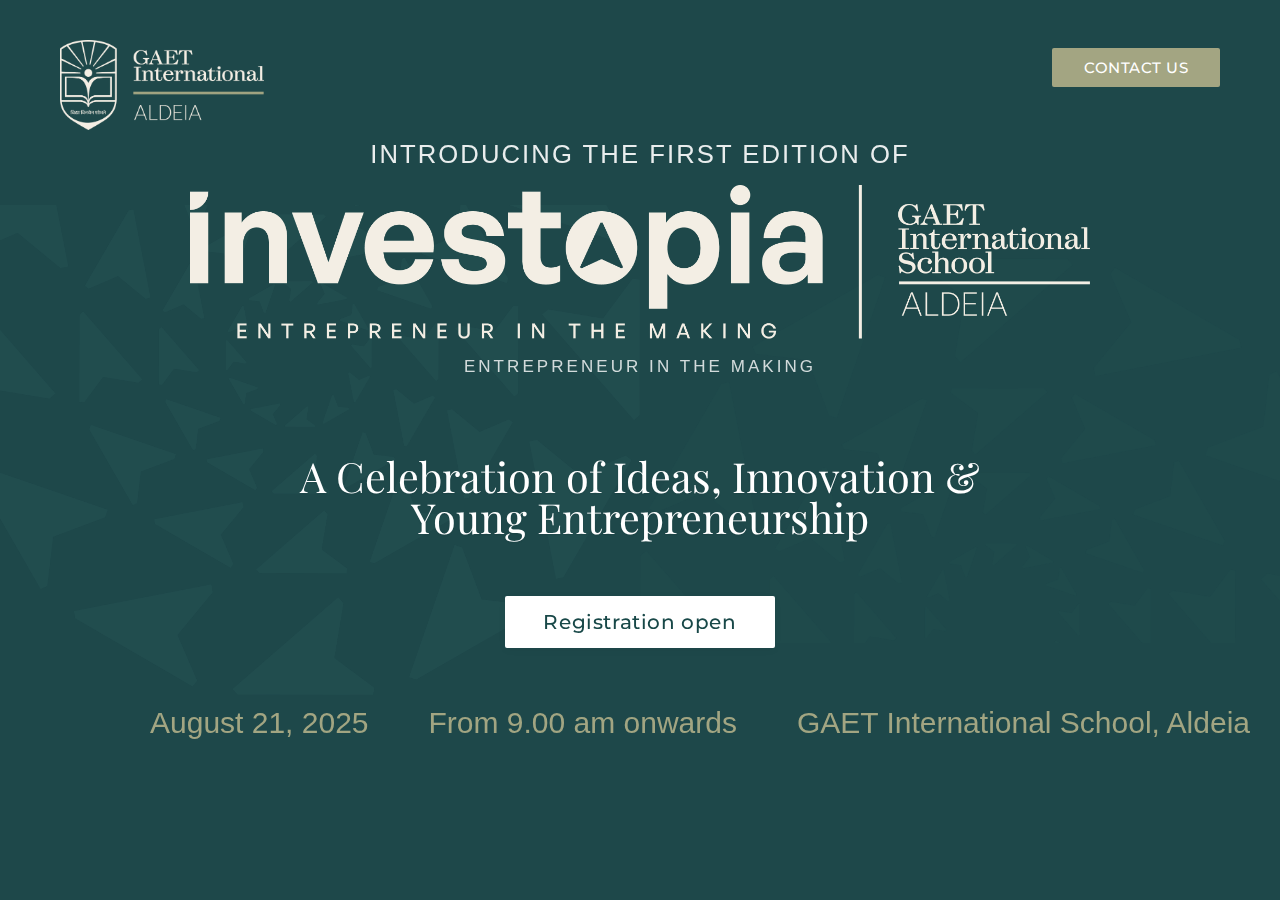
<file: index.html>
<!DOCTYPE html>
<html lang="en">
<head>
  <meta charset="UTF-8">
  <title>Investopia - GAET International School, Aldeia</title>
  <link href="https://fonts.googleapis.com/css?family=Montserrat:700,400|Playfair+Display:700&display=swap" rel="stylesheet">
  <style>
    html, body {
      height: 100%;
      margin: 0;
      padding: 0;
    }
    body {
      min-height: 100vh;
      background: url('./public/bg-image.png') center center/cover no-repeat;
      color: #fff;
      font-family: 'Montserrat', Arial, sans-serif;
      position: relative;
  /* border removed */
      box-sizing: border-box;
      overflow: hidden;
    }
    /* Paper plane background shapes */
    .bg-left {
      position: fixed;
      top: 0; left: 0; width: 50vw; height: 100vh;
      z-index: 0;
      pointer-events: none;
      background: url('./public/bg-design-1.png') left center/contain no-repeat;
      opacity: 0.22;
    }
    .bg-right {
      position: fixed;
      top: 0; right: 0; width: 50vw; height: 100vh;
      z-index: 0;
      pointer-events: none;
      background: url('./public/bg-design-2.png') right center/contain no-repeat;
      opacity: 0.22;
    }
    /* Header */
    .header {
          .bg-left {
            position: fixed;
            top: 0; left: 0; width: 50vw; height: 100vh;
            z-index: 0;
            pointer-events: none;
            background: url('./public/bg-design-1.png') left center/contain no-repeat;
            opacity: 0.22;
          }
          .bg-right {
            position: fixed;
            top: 0; right: 0; width: 50vw; height: 100vh;
            z-index: 0;
            pointer-events: none;
            background: url('./public/bg-design-2.png') right center/contain no-repeat;
            opacity: 0.22;
          }
      padding: 40px 60px 0 40px;
      position: relative;
      z-index: 2;
    }
    .logo-block {
      display: flex;
      flex-direction: column;
      align-items: flex-start;
    }
    .logo-img {
      width: 60px;
      margin-bottom: 10px;
    }
    .logo-text {
      font-size: 1.2rem;
      font-weight: 700;
      letter-spacing: 0.03em;
      line-height: 1.1;
      margin-bottom: 2px;
    }
    .logo-sub {
      font-size: 1rem;
      font-weight: 400;
      letter-spacing: 0.1em;
      opacity: 0.8;
    }
    .contact-btn {
      background: #A3A582;
      color: #184848;
      border: none;
      padding: 8px 28px;
      font-size: 1rem;
      font-family: 'Montserrat', Arial, sans-serif;
      font-weight: 500;
      border-radius: 2px;
      cursor: pointer;
      margin-top: 8px;
      letter-spacing: 0.05em;
      transition: background 0.2s;
      position: relative;
      right: 0;
    }
    .contact-btn:hover {
      background: #e94c1a;
      color: #fff;
    }
    /* Main content */
    .main-content {
      display: flex;
      flex-direction: column;
      align-items: center;
      justify-content: center;
      min-height: 70vh;
      position: relative;
      z-index: 2;
      text-align: center;
    }
    .subtitle {
      font-size: 1rem;
      letter-spacing: 0.08em;
      margin-bottom: 18px;
      margin-top: 30px;
      opacity: 0.85;
    }
    .investopia-row {
      display: flex;
      align-items: center;
      justify-content: center;
      gap: 30px;
      margin-bottom: 10px;
    }
    .investopia-title {
      font-size: 3.5rem;
      font-weight: 700;
      letter-spacing: 0.01em;
      color: #fff;
      font-family: 'Montserrat', Arial, sans-serif;
      margin-right: 30px;
      display: flex;
      align-items: center;
    }
    .investopia-title .o {
      display: inline-block;
      width: 1.1em;
      height: 1.1em;
      border-radius: 50%;
      background: #fff;
      color: #184848;
      position: relative;
      margin: 0 2px;
      font-weight: 700;
      text-align: center;
      vertical-align: middle;
    }
    .investopia-title .o svg {
      position: absolute;
      top: 50%; left: 50%;
      transform: translate(-50%, -50%);
      width: 0.7em; height: 0.7em;
      fill: #184848;
    }
    .gaet-block {
      border-left: 2px solid #fff;
      padding-left: 18px;
      text-align: left;
      font-size: 1.1rem;
      line-height: 1.2;
      font-family: 'Montserrat', Arial, sans-serif;
      margin-left: 10px;
    }
    .gaet-block .gaet-title {
      font-size: 1.1rem;
      font-weight: 700;
      letter-spacing: 0.01em;
      margin-bottom: 2px;
    }
    .gaet-block .gaet-sub {
      font-size: 1rem;
      font-weight: 400;
      opacity: 0.8;
      letter-spacing: 0.07em;
    }
    .investopia-desc {
      font-size: 0.95rem;
      letter-spacing: 0.18em;
      margin-bottom: 30px;
      margin-top: 0;
      opacity: 0.8;
    }
    .main-heading {
      font-family: 'Playfair Display', serif;
      font-size: 2rem;
      font-weight: 700;
      margin: 40px 0 30px 0;
      color: #fff;
      line-height: 1.3;
      text-shadow: 0 1px 2px rgba(0,0,0,0.07);
    }
    .register-btn {
      background: #fff;
      color: #184848;
      border: none;
      padding: 14px 38px;
      font-size: 1.1rem;
      font-family: 'Montserrat', Arial, sans-serif;
      font-weight: 500;
      border-radius: 2px;
      cursor: pointer;
      margin-top: 10px;
      margin-bottom: 30px;
      letter-spacing: 0.03em;
      transition: background 0.2s, color 0.2s;
      box-shadow: 0 2px 8px rgba(0,0,0,0.04);
    }
    .register-btn:hover {
      background: #e94c1a;
      color: #fff;
    }
    /* Footer */
    .footer {
      position: absolute;
      bottom: 30px;
      left: 0; right: 0;
      width: 100%;
      display: flex;
      justify-content: space-between;
      align-items: center;
      padding: 0 60px;
      font-size: 1.05rem;
      color: #bdb393;
      opacity: 0.93;
      z-index: 2;
      font-family: 'Montserrat', Arial, sans-serif;
    }
    @media (max-width: 900px) {
      .header, .footer { padding-left: 20px; padding-right: 20px; }
      .main-content { padding: 0 10px; }
      .investopia-title { font-size: 2.2rem; }
      .main-heading { font-size: 1.2rem; }
    }
    @media (max-width: 600px) {
      .header, .footer { flex-direction: column; align-items: flex-start; gap: 10px; }
      .footer { font-size: 0.95rem; }
      .main-content { min-height: 60vh; }
    }
  </style>
</head>
<body>
  <div class="bg-left"></div>
  <div class="bg-right"></div>
  <div class="header" style="position:absolute;top:40px;left:0;right:0;display:flex;justify-content:space-between;align-items:flex-start;padding:0 60px;z-index:10;">
    <div class="logo-block" style="display:flex;align-items:flex-start;gap:18px;">
      <img src="./public/gaet-logo.png" alt="GAET International School Logo" class="logo-img" style="height:90px;width:auto;max-width:220px;" />
    </div>
    <button class="contact-btn" style="background:#A3A582;color:#fff;padding:10px 32px;border:none;border-radius:2px;font-size:15px;font-weight:500;cursor:pointer;transition:all 0.2s;text-decoration:none;box-shadow:none;letter-spacing:0.5px;">CONTACT US</button>
  </div>
  <div class="main-content" style="position:relative;z-index:10;text-align:center;max-width:1100px;color:white;margin:0 auto;padding-top:110px;">
    <div class="subtitle" style="font-family:'General Sans', Arial, sans-serif;font-weight:400;font-style:normal;font-size:25.66px;line-height:100%;letter-spacing:0%;vertical-align:middle;margin-bottom:18px;opacity:0.9;text-align:center;">INTRODUCING THE FIRST EDITION OF</div>
    <img src="./public/investopia-logo.png" alt="Investopia Banner" style="width:100%;max-width:900px;height:auto;display:block;margin:0 auto 18px auto;" />
    <div class="investopia-desc" style="font-family:'General Sans', Arial, sans-serif;font-size:17px;font-weight:400;letter-spacing:0.18em;text-transform:uppercase;margin-bottom:38px;opacity:0.8;text-align:center;">ENTREPRENEUR IN THE MAKING</div>
    <div class="main-heading" style="font-family:'Esperanza Headline', 'Playfair Display', serif;font-weight:400;font-style:normal;font-size:41.5px;line-height:100%;letter-spacing:0%;text-align:center;vertical-align:middle;margin-bottom:48px;color:white;">A Celebration of Ideas, Innovation &<br>Young Entrepreneurship</div>
    <button class="register-btn" style="background:#fff;color:#184848;padding:14px 38px;border:none;border-radius:2px;font-size:20px;font-weight:500;cursor:pointer;transition:all 0.2s;margin-bottom:60px;box-shadow:0 2px 8px rgba(0,0,0,0.04);">Registration open</button>
    <div class="footer" style="display:flex;justify-content:space-between;align-items:center;width:100%;max-width:1100px;background:transparent;font-size:30px;opacity:1;color:#A2A582;margin:0 auto;font-family:'General Sans', Arial, sans-serif;font-weight:400;font-style:normal;line-height:100%;letter-spacing:0%;text-align:center;vertical-align:middle;position:relative;bottom:auto;left:auto;right:auto;">
      <div style="font-size:30px;line-height:100%;color:#A2A582;">August 21, 2025</div>
      <div style="font-size:30px;line-height:27.22px;color:#A2A582;">From 9.00 am onwards</div>
      <div style="font-size:30px;line-height:30.54px;color:#A2A582;">GAET International School, Aldeia</div>
    </div>
  </div>
</body>
</file>
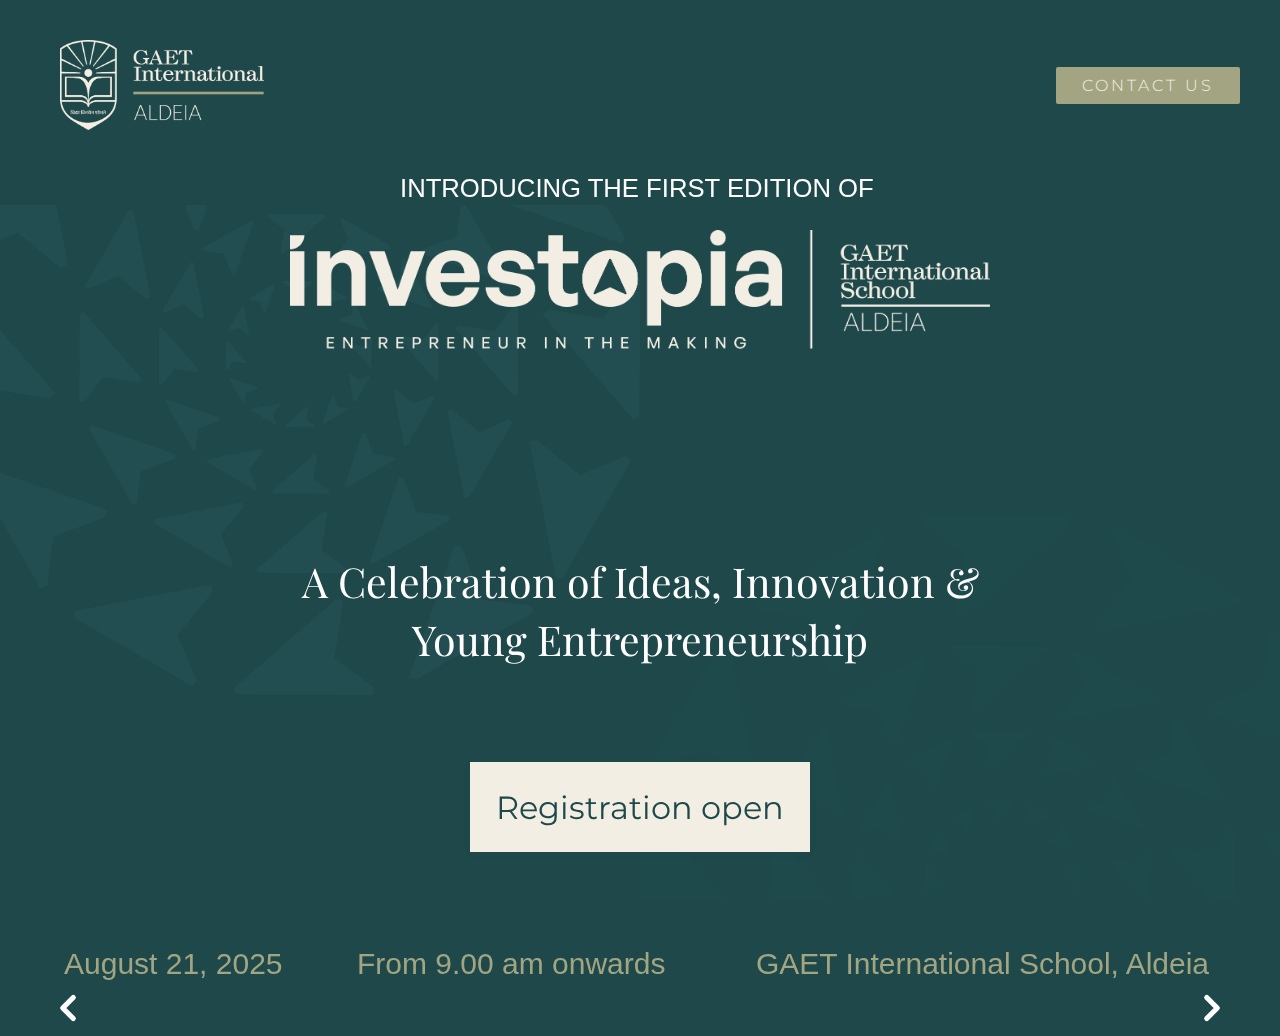
<file: invetopisbannerslide01.html>
<!DOCTYPE html>
<html lang="en">
<head>
  <meta charset="UTF-8">
  <meta name="viewport" content="width=device-width, initial-scale=1.0">
  <title>Investopia - GAET International School, Aldeia</title>
  <link href="https://fonts.googleapis.com/css?family=Montserrat:700,400|Playfair+Display:700&display=swap" rel="stylesheet">
  <style>
    /* Reset and base styles */
    html, body {
      height: 100%;
      margin: 0;
      padding: 0;
      width: 100%;
      box-sizing: border-box;
    }

    *, *::before, *::after {
      box-sizing: inherit;
    }

    body {
      min-height: 100vh;
      background: #1E484A;
      color: #fff;
      font-family: 'Montserrat', Arial, sans-serif;
      position: relative;
      overflow-x: clip;
    }

    /* Desktop styles (default) */
    .main-desktop {
      position: relative;
      width: 100%;
      max-width: 1920px;
      height: 1080px;
      margin: 0 auto;
      background: #1E484A;
      overflow: visible;
    }

    .main-mobile {
      display: none;
    }

    /* Background overlays for desktop */
    .bg-left,
    .bg-right {
      position: fixed;
      top: 0;
      height: 100vh;
      width: 50vw;
      z-index: 0;
      pointer-events: none;
      background-repeat: no-repeat;
      background-position: center;
      background-size: 120% auto;
      opacity: 0.32;
      transform: translateZ(0);
    }

    .bg-left {
      left: 0;
      background-image: url('./public/bg-design-1.png');
      background-position: left center;
    }

    .bg-right {
      right: 0;
      bottom: 0;
      background-image: url('./public/bg-design-2.png');
      background-position: right bottom;
      background-size: auto 100%;
    }

    /* Header */
    .header {
      position: absolute;
      top: 40px;
      left: 0;
      right: 0;
      width: 100%;
      display: flex;
      justify-content: space-between;
      align-items: center;
      padding-left: 60px;
      padding-right: 40px;
      z-index: 10;
      min-height: 60px;
    }

    .logo-block {
      display: flex;
      align-items: flex-start;
      gap: 18px;
    }

    .logo-img {
      height: 90px;
      width: auto;
      max-width: 220px;
    }

    /* Contact button */
    .contact-btn {
      display: inline-flex;
      align-items: center;
      justify-content: center;
      width: 184px;
      height: 37px;
      padding: 0 12px;
      background: #A3A582;
      color: #F4EEE4;
      font-family: "General Sans", "Montserrat", Arial, sans-serif;
      font-weight: 300;
      font-size: 16px;
      letter-spacing: 3px;
      text-transform: uppercase;
      text-decoration: none;
      text-align: center;
      border: none;
      border-radius: 2px;
      cursor: pointer;
      transition: background .18s ease, color .18s ease, transform .08s ease;
    }

    .contact-btn:hover {
      background: #8f9570;
      color: #fff;
      transform: translateY(-1px);
    }

    .contact-btn:active {
      transform: translateY(0);
    }

    .contact-btn:focus {
      outline: none;
      box-shadow: 0 0 0 3px rgba(163,165,130,0.18);
      border-radius: 3px;
    }

    /* Content elements */
    .subtitle {
      position: absolute;
      width: 480px;
      height: 18px;
      left: 735px;
      top: 179.27px;
      font-family: 'General Sans', Arial, sans-serif;
      font-weight: 400;
      font-size: 25.66px;
      line-height: 35px;
      display: flex;
      align-items: center;
      color: #FFFFFF;
      text-align: center;
    }

    .main-heading {
      position: absolute;
      width: 726px;
      height: 78px;
      left: 608px;
      top: 571px;
      font-family: 'Esperanza Headline', 'Playfair Display', serif;
      font-weight: 400;
      font-size: 41.17px;
      line-height: 58px;
      display: flex;
      align-items: center;
      text-align: center;
      color: #fff;
      justify-content: center;
    }

    .register-btn {
      display: flex;
      justify-content: center;
      align-items: center;
      position: absolute;
      left: 50%;
      top: 762px;
      transform: translateX(-50%);
      width: 340px;
      height: 90px;
      padding: 0;
      background: #F3EEE4;
      border: none;
      border-radius: 0;
      box-shadow: 0 2px 8px rgba(30,72,74,0.04);
      font-family: 'Montserrat', Arial, sans-serif;
      font-size: 32px;
      font-weight: 400;
      color: #1E484A;
      text-align: center;
      cursor: pointer;
      transition: background 0.18s, color 0.18s;
    }

    .register-btn:hover {
      background: #A3A582;
      color: #fff;
    }

    .footer {
      position: absolute;
      top: 951px;
      left: 50%;
      transform: translateX(-50%);
      width: 1526px;
      height: 25px;
      display: flex;
      justify-content: space-between;
      align-items: center;
      font-family: 'General Sans', Arial, sans-serif;
      font-weight: 400;
      font-size: 30px;
      line-height: 41px;
      color: #A2A582;
    }

    .footer-arrow {
      display: flex;
      align-items: center;
      justify-content: center;
      margin: 0 16px;
      cursor: pointer;
      transition: transform 0.15s;
    }

    .footer-arrow svg circle {
      transition: fill 0.2s;
    }

    .footer-arrow:hover svg circle {
      fill: #1E484A;
    }

    .left-footer-arrow {
      margin-left: 0;
    }

    .right-footer-arrow {
      margin-right: 0;
    }

    /* Tablet breakpoint */
    @media (max-width: 1400px) {
      .bg-left,
      .bg-right {
        background-size: 100% auto;
        opacity: 0.30;
      }
      
      .main-desktop {
        max-width: 100%;
        height: auto;
        min-height: 100vh;
      }
      
      .subtitle {
        left: 50%;
        transform: translateX(-50%);
        width: 90%;
        max-width: 480px;
      }
      
      .main-heading {
        left: 50%;
        transform: translateX(-50%);
        width: 90%;
        max-width: 726px;
      }
      
      .footer {
        width: 90%;
        max-width: 1200px;
      }
    }

    @media (max-width: 1024px) {
      .header {
        padding-left: 30px;
        padding-right: 30px;
      }
      
      .logo-img {
        height: 70px;
      }
      
      .contact-btn {
        width: 150px;
        height: 34px;
        font-size: 14px;
        letter-spacing: 2px;
      }
      
      .subtitle {
        font-size: 22px;
        line-height: 30px;
      }
      
      .main-heading {
        font-size: 36px;
        line-height: 50px;
      }
      
      .register-btn {
        width: 300px;
        height: 80px;
        font-size: 28px;
      }
      
      .footer {
        font-size: 24px;
        line-height: 32px;
      }
    }

    /* Mobile breakpoint - hide desktop, show mobile */
    @media (max-width: 768px) {
      body {
        background: #1E4749 !important;
        overflow-x: hidden;
      }
      .main-desktop {
        display: none;
      }
      .main-mobile {
        display: block;
      }
    }

    /* Mobile-specific styles */
    .mobile-container {
      max-width: 1000px;
      margin: 0 auto;
      padding: 0 0 16px 0;
      background: #1E4749;
      min-height: 70vh;
      flex-direction: column;
      align-items: center;
    }

    .mobile-header {
      width: 100%;
      display: flex;
      justify-content: space-between;
      align-items: center;
      padding: 24px 16px 0 16px;
    }

    .mobile-logo {
      height: 32px;
      width: auto;
    }

    .mobile-contact-btn {
      display: flex;
      align-items: center;
      justify-content: center;
      width: 79px;
      height: 15.89px;
      background: #A3A582;
      border-radius: 2px;
      padding: 0.86px 4.29px;
      gap: 4.29px;
      text-decoration: none;
    }

    .mobile-contact-text {
      font-family: 'General Sans', sans-serif;
      font-size: 7.7px;
      line-height: 10px;
      color: #F4EEE4;
      text-transform: uppercase;
      letter-spacing: 0.5px;
    }

    .mobile-investopia-logo {
      width: 220px;
      margin: 32px 0 0 0;
    }

    .mobile-main-heading {
      width: 90%;
      max-width: 320px;
      font-family: 'Esperanza Headline', serif;
      font-size: 17px;
      color: #F3EDE4;
      font-weight: 400;
      line-height: 22px;
      text-align: center;
      margin: 24px 0 0 0;
    }

    .mobile-events {
      width: 90%;
      max-width: 340px;
      margin: 24px 0 0 0;
    }

    .mobile-event {
      margin-bottom: 14px;
    }

    .mobile-event:last-child {
      margin-bottom: 0;
    }

    .mobile-event-title {
      font-family: 'General Sans', sans-serif;
      font-size: 8.5px;
      color: #A2A481;
      font-weight: 400;
      margin: 0 0 2px 0;
      text-align: center;
    }

    .mobile-event-desc {
      font-family: 'General Sans', sans-serif;
      font-size: 8.5px;
      color: #F3EDE4;
      font-weight: 400;
      margin: 0 0 8px 0;
      text-align: center;
    }

    .mobile-register-container {
      width: 100%;
      display: flex;
      justify-content: center;
      margin: 24px 0 0 0;
    }

    .mobile-register-btn {
      background: #F3EEE4;
      color: #1E484A;
      font-family: 'General Sans', sans-serif;
      font-size: 8.5px;
      font-weight: 400;
      border: none;
      border-radius: 2px;
      padding: 11px 24px;
      min-width: 120px;
      box-shadow: 0 1px 4px rgba(0,0,0,0.04);
      cursor: pointer;
    }

    .mobile-date-venue {
      width: 90%;
      max-width: 240px;
      font-family: 'General Sans', sans-serif;
      font-size: 10.4px;
      color: #A2A481;
      font-weight: 400;
      line-height: 13px;
      text-align: center;
      margin: 24px 0 0 0;
    }

    .mobile-footer-note {
  width: 90%;
  max-width: 240px;
  font-family: 'General Sans', sans-serif;
  font-size: 10px;
  color: #F3EDE4;
  font-weight: 600;
  line-height: 14px;
  text-align: center;
  padding: 8px 0;
  border-radius: 4px;
  margin: 24px 0 0 0;
    }

    .mobile-bg-top {
      width: 80px;
      height: auto;
      align-self: flex-start;
      opacity: 0.38;
      margin-top: 0;
    }

    .mobile-bg-bottom {
      width: 120px;
      height: auto;
      align-self: flex-end;
      opacity: 0.38;
      margin: 24px 0 0 0;
    }

    /* Small mobile devices */
    @media (max-width: 480px) {
      .mobile-container {
        max-width: 100%;
        padding: 0 8px 16px 8px;
      }
      
      .mobile-header {
        padding: 20px 12px 0 12px;
      }
      
      .mobile-investopia-logo {
        width: 200px;
      }
      
      .mobile-main-heading {
        font-size: 16px;
        line-height: 20px;
      }
    }

    /* Very small devices */
    @media (max-width: 360px) {
      .mobile-investopia-logo {
        width: 180px;
      }
      
      .mobile-main-heading {
        font-size: 15px;
        line-height: 19px;
      }
      
      .mobile-bg-top {
        width: 100px;
      }
      
      .mobile-bg-bottom {
        width: 150px;
      }
    }
  </style>
</head>
<body>
  <!-- Desktop Version -->
  <div class="main-desktop">
    <div class="bg-left"></div>
    <div class="bg-right"></div>
    
    <div class="header">
      <div class="logo-block">
        <img src="./public/gaet-logo.png" alt="GAET International School Logo" class="logo-img" />
      </div>
      <a href="https://forms.gle/q29TEaEk3zrBLNbS9" target="_blank" rel="noopener noreferrer">
        <button class="contact-btn">CONTACT US</button>
      </a>
    </div>
    
    <div class="subtitle">INTRODUCING THE FIRST EDITION OF</div>
    
    <img src="./public/investopia-logo.png" alt="Investopia Banner" style="position:absolute;top:230px;left:50%;transform:translateX(-50%);width:700px;max-width:100vw;height:auto;display:block;margin:0;" />
    
    <div class="main-heading">A Celebration of Ideas, Innovation &<br>Young Entrepreneurship</div>
    <!-- Navigation Arrows: absolutely positioned left and right below heading -->
  <a href="#" class="footer-arrow left-footer-arrow" aria-label="Previous" style="position:absolute;top:980px;left:40px;z-index:20;background:none;border:none;padding:0;display:inline-flex;align-items:center;">
      <svg width="56" height="56" viewBox="0 0 32 32" fill="none" xmlns="http://www.w3.org/2000/svg">
        <path d="M19 10L13 16L19 22" stroke="#fff" stroke-width="3" stroke-linecap="round" stroke-linejoin="round"/>
      </svg>
    </a>
  <a href="invetopisbannerslide02.html" class="footer-arrow right-footer-arrow" aria-label="Next" style="position:absolute;top:980px;right:40px;z-index:20;background:none;border:none;padding:0;display:inline-flex;align-items:center;">
      <svg width="56" height="56" viewBox="0 0 32 32" fill="none" xmlns="http://www.w3.org/2000/svg">
        <path d="M13 10L19 16L13 22" stroke="#fff" stroke-width="3" stroke-linecap="round" stroke-linejoin="round"/>
      </svg>
    </a>
    <a href="https://forms.gle/q29TEaEk3zrBLNbS9" target="_blank" rel="noopener noreferrer" style="text-decoration:none;">
            <button class="register-btn">Registration open</button>
          </a>
    
    <div class="footer">
      <div style="width:207px;text-align:center;white-space:nowrap;">August 21, 2025</div>
      <div style="width:306px;text-align:center;white-space:nowrap;">From 9.00 am onwards</div>
      <div style="width:467px;text-align:center;white-space:nowrap;">GAET International School, Aldeia</div>
    </div>
  </div>


  <!-- Mobile Version Polished Flyer -->
  <div class="main-mobile">
    <div style="background:#1E4749;position:relative;overflow:hidden;width:100%;max-width:480px;margin:0 auto;box-sizing:border-box;">
      <!-- Top origami/star bg -->
      <img src="./public/bg-design-1.png" class="mobile-bg-top" alt="bg-design-1" style="position:absolute;top:0;left:0;width:100%;height:auto;z-index:0;" />
      <img src="./public/bg-design-2.png" class="mobile-bg-bottom" alt="bg-design-2" style="position:absolute;bottom:0;left:0;width:100%;height:auto;z-index:0;" />
      <div style="position:relative;z-index:1;display:flex;flex-direction:column;align-items:center;width:100%;padding:0 0 0 0;">
        <!-- Header: logo left, contact right -->
        <div style="width:100%;display:flex;align-items:flex-start;justify-content:space-between;padding:24px 16px 0 16px;">
          <img src="./public/gaet-logo.png" alt="GAET International School Logo" class="mobile-logo" style="height:32px;width:auto;" />
          <a href="https://forms.gle/q29TEaEk3zrBLNbS9" target="_blank" rel="noopener noreferrer" class="mobile-contact-btn" style="margin-top:4px;">
            <span class="mobile-contact-text">Contact Us</span>
          </a>
        </div>
        <!-- Main highlight: Investopia logo and subtitle -->
        <div style="width:100%;margin-top:24px;text-align:center;">
          <div style="font-family:'Montserrat',sans-serif;font-size:12px;color:#A2A481;letter-spacing:1px;font-weight:500;text-transform:uppercase;margin-bottom:8px;">INTRODUCING THE FIRST EDITION OF</div>
          <img src="./public/investopia-logo.png" alt="Investopia Banner" class="mobile-investopia-logo" style="margin:0 auto 12px auto;display:block;max-width:220px;width:80vw;" />
        </div>
        <!-- Event org + subheading -->
        <div style="font-family:'Montserrat',sans-serif;font-size:9px;color:#A2A481;font-weight:400;margin:18px 0 0 0;text-align:center;line-height:1.4;">AN EVENT ORGANISED BY GAET INTERNATIONAL SCHOOL – ALDEIA<br>WHERE STUDENT-LED IMAGINATION MEETS REAL-WORLD THINKING</div>
        <div class="mobile-main-heading" style="font-family:'Playfair Display',serif;font-size:15px;line-height:22px;color:#F3EDE4;font-weight:400;text-align:center;margin:18px 0 0 0;max-width:320px;">
          A Celebration of Ideas, Innovation &<br>Young Entrepreneurship
        </div>
        <!-- Section Title -->
        <div style="font-family:'Montserrat',sans-serif;font-size:10px;font-weight:700;text-transform:uppercase;letter-spacing:1px;color:#F3EDE4;margin:28px 0 8px 0;text-align:center;">Here’s what’s happening:</div>
        <!-- Events List -->
        <div class="mobile-events" style="margin:0 0 24px 0;">
          <div class="mobile-event">
            <div class="mobile-event-title" style="font-weight:700;letter-spacing:0.5px;">MY DREAM BUSINESS CARNIVAL</div>
            <div class="mobile-event-desc">Vibrant stalls by our youngest innovators</div>
          </div>
          <div class="mobile-event">
            <div class="mobile-event-title" style="font-weight:700;letter-spacing:0.5px;">THE JOURNEY OF AN ENTREPRENEUR</div>
            <div class="mobile-event-desc">A fun, thoughtful skit on how ideas take shape</div>
          </div>
          <div class="mobile-event">
            <div class="mobile-event-title" style="font-weight:700;letter-spacing:0.5px;">THE INVESTOR DEN</div>
            <div class="mobile-event-desc">A high energy pitch of business ideas by various schools<br>impressing a panel of real-world judges</div>
          </div>
        </div>
        <!-- Registration Button (moved here) -->
        <div style="width:100%;display:flex;justify-content:center;margin:24px 0 24px 0;">
          <a href="https://forms.gle/q29TEaEk3zrBLNbS9" target="_blank" rel="noopener noreferrer" style="text-decoration:none;">
            <button class="mobile-register-btn">Registration open</button>
          </a>
        </div>
        <!-- Date & Venue -->
        <div class="mobile-date-venue" style="font-size:10px;line-height:14px;color:#A2A481;font-weight:400;margin:0 0 12px 0;">
          August 21, 2025, from 9:00 am onwards<br>GAET International School, Aldeia
        </div>
        <!-- Footer -->
        <div class="mobile-footer-note" style="font-size:10px;line-height:14px;color:#F3EDE4;font-weight:600;margin:0 0 32px 0;text-align:center;background:#1E4749;">
          Open to all – family, friends, and curious minds!
        </div>
      </div>
    </div>
  <!-- End colored flyer, start white background -->
  <div style="width:100%;min-height:40vh;background:#fff;"></div>
  </div>
</body>
</html>
</file>
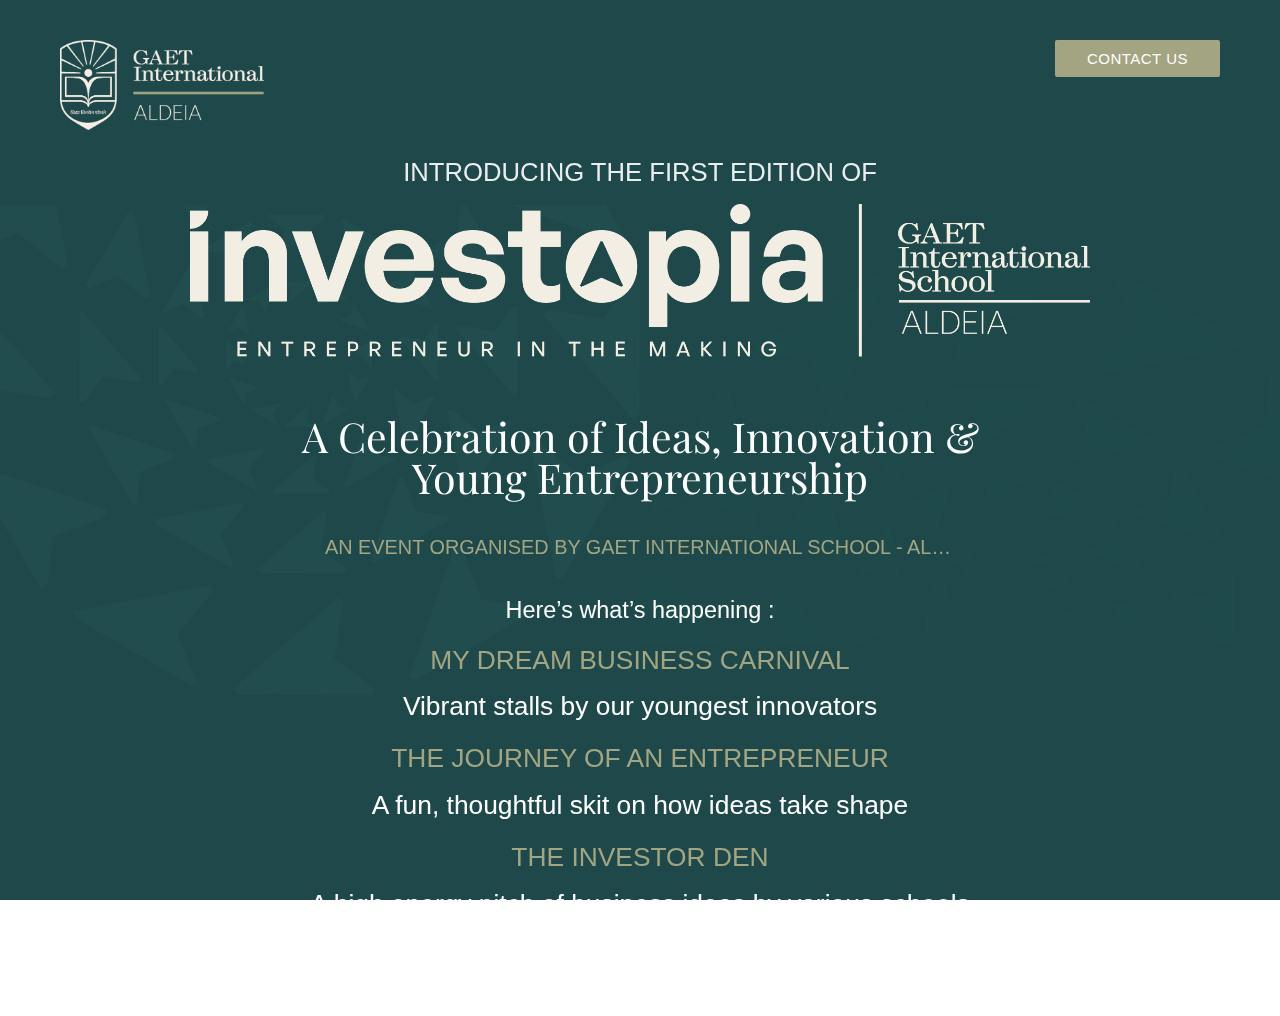
<file: invetopisbannerslide02.html>
<!DOCTYPE html>
<html lang="en">
<head>
  <meta charset="UTF-8">
  <title>Investopia Banner Slide 02</title>
  <link href="https://fonts.googleapis.com/css?family=Montserrat:700,400|Playfair+Display:700&display=swap" rel="stylesheet">
  <style>
    html, body {
      height: 100%;
      margin: 0;
      padding: 0;
    }
    body {
      min-height: 100vh;
      background: url('./public/bg-image.png') center center/cover no-repeat;
      color: #fff;
      font-family: 'Montserrat', Arial, sans-serif;
      position: relative;
      box-sizing: border-box;
      overflow: hidden;
    }
    .bg-left {
      position: fixed;
      top: 0; left: 0; width: 50vw; height: 100vh;
      z-index: 0;
      pointer-events: none;
      background: url('./public/bg-design-1.png') left center/contain no-repeat;
      opacity: 0.22;
    }
    .bg-right {
      position: fixed;
      top: 0; right: 0; width: 50vw; height: 100vh;
      z-index: 0;
      pointer-events: none;
      background: url('./public/bg-design-2.png') right center/contain no-repeat;
      opacity: 0.22;
    }
    .header {
      display: flex;
      justify-content: space-between;
      align-items: flex-start;
      padding: 40px 60px 0 60px;
      position: absolute;
      top: 0; left: 0; right: 0;
      z-index: 10;
    }
    .logo-block {
      display: flex;
      align-items: flex-start;
      gap: 18px;
    }
    .logo-img {
      height: 90px;
      width: auto;
      max-width: 220px;
    }
    .contact-btn {
      background: #A3A582;
      color: #fff;
      padding: 10px 32px;
      border: none;
      border-radius: 2px;
      font-size: 15px;
      font-weight: 500;
      cursor: pointer;
      transition: all 0.2s;
      text-decoration: none;
      box-shadow: none;
      letter-spacing: 0.5px;
    }
    .main-content {
      position: relative;
      z-index: 10;
      text-align: center;
      max-width: 1100px;
      color: white;
      margin: 0 auto;
      padding-top: 160px;
    }
    /* Add your custom styles for slide 02 content here */
  </style>
</head>
<body>
  <div class="bg-left"></div>
  <div class="bg-right"></div>
  <div class="header">
    <div class="logo-block">
      <img src="./public/gaet-logo.png" alt="GAET International School Logo" class="logo-img" />
    </div>
    <button class="contact-btn">CONTACT US</button>
  </div>
  <div class="main-content">
    <div style="font-family:'General Sans', Arial, sans-serif;font-weight:400;font-size:25.66px;line-height:100%;margin-bottom:18px;opacity:0.9;text-align:center;">INTRODUCING THE FIRST EDITION OF</div>
    <img src="./public/investopia-logo.png" alt="Investopia Banner" style="width:100%;max-width:900px;height:auto;display:block;margin:0 auto 10px auto;" />
    <div style="width:726px;height:78px;max-width:95vw;margin:60px auto 32px auto;display:flex;align-items:center;justify-content:center;opacity:1;box-sizing:border-box;">
      <span style="font-family:'Esperanza Headline', 'Playfair Display', serif;font-weight:400;font-style:normal;font-size:41.17px;line-height:100%;letter-spacing:0%;text-align:center;vertical-align:middle;color:#fff;display:block;width:100%;">A Celebration of Ideas, Innovation &<br>Young Entrepreneurship</span>
    </div>
    <div style="width:630px;height:40px;max-width:95vw;margin:0 auto 32px auto;display:flex;align-items:center;justify-content:center;opacity:1;box-sizing:border-box;">
      <span style="font-family:'General Sans', Arial, sans-serif;font-weight:400;font-style:normal;font-size:19.86px;line-height:26px;letter-spacing:0%;text-align:center;vertical-align:middle;color:#A2A582;display:block;width:100%;white-space:nowrap;overflow:hidden;text-overflow:ellipsis;">AN EVENT ORGANISED BY GAET INTERNATIONAL SCHOOL - ALDEIA WHERE STUDENT-LED IMAGINATION MEETS REAL-WORLD THINKING</span>
    </div>
  <div style="font-family:'General Sans', Arial, sans-serif;font-weight:400;font-style:normal;font-size:23.44px;line-height:100%;letter-spacing:0%;vertical-align:middle;margin-bottom:24px;text-align:center;">Here’s what’s happening :</div>
    <div style="display:flex;flex-direction:column;gap:18px;align-items:center;max-width:700px;margin:0 auto 40px auto;">
      <div style="font-family:'General Sans', Arial, sans-serif;font-weight:400;font-style:normal;font-size:26.37px;line-height:100%;letter-spacing:0%;vertical-align:middle;color:#A2A582;margin-bottom:2px;text-align:center;">MY DREAM BUSINESS CARNIVAL</div>
      <div style="font-family:'General Sans', Arial, sans-serif;font-weight:400;font-style:normal;font-size:26.37px;line-height:100%;letter-spacing:0%;vertical-align:middle;margin-bottom:8px;text-align:center;">Vibrant stalls by our youngest innovators</div>
      <div style="font-family:'General Sans', Arial, sans-serif;font-weight:400;font-style:normal;font-size:26.37px;line-height:100%;letter-spacing:0%;vertical-align:middle;color:#A2A582;margin-bottom:2px;text-align:center;">THE JOURNEY OF AN ENTREPRENEUR</div>
      <div style="font-family:'General Sans', Arial, sans-serif;font-weight:400;font-style:normal;font-size:26.37px;line-height:100%;letter-spacing:0%;vertical-align:middle;margin-bottom:8px;text-align:center;">A fun, thoughtful skit on how ideas take shape</div>
      <div style="font-family:'General Sans', Arial, sans-serif;font-weight:400;font-style:normal;font-size:26.37px;line-height:100%;letter-spacing:0%;vertical-align:middle;color:#A2A582;margin-bottom:2px;text-align:center;">THE INVESTOR DEN</div>
      <div style="font-family:'General Sans', Arial, sans-serif;font-weight:400;font-style:normal;font-size:26.37px;line-height:100%;letter-spacing:0%;vertical-align:middle;margin-bottom:8px;text-align:center;">A high energy pitch of business ideas by various schools<br>impressing a panel of real-world judges</div>
    </div>
    <div style="font-family:'General Sans', Arial, sans-serif;font-weight:500;font-style:normal;font-size:24.82px;line-height:100%;letter-spacing:0%;vertical-align:middle;margin-bottom:10px;text-align:center;">Open to all – family, friends, and curious minds!</div>
  </div>
</body>
</html>
</file>
